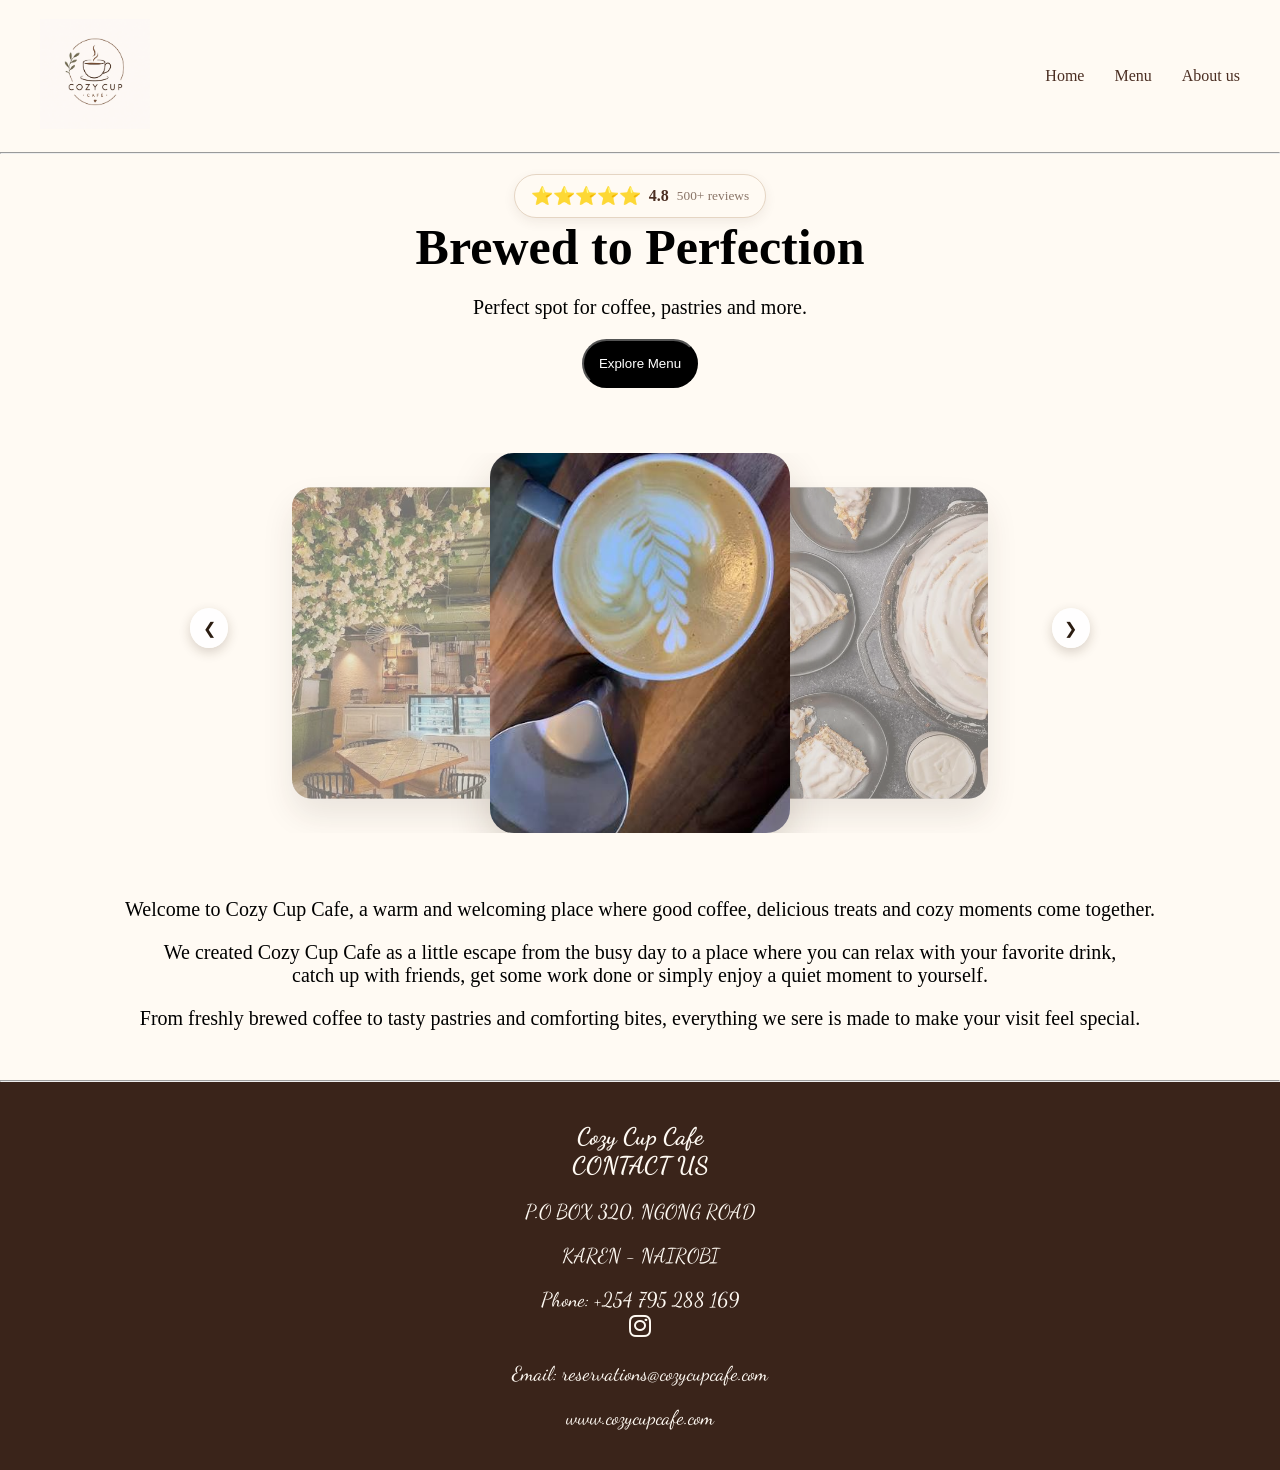
<file: index.html>
<!DOCTYPE html>
<html lang="en">
<head>
    <meta charset="UTF-8">
    <meta name="viewport" content="width=device-width, initial-scale=1.0">
    <title>Cozy cafe simulator</title>
    <link rel="stylesheet" href="styles.css">
    <link href="https://fonts.googleapis.com/css2?family=Dancing+Script:wght@400;500;600;700&display=swap" rel="stylesheet">
    <link rel="stylesheet" href="https://cdnjs.cloudflare.com/ajax/libs/font-awesome/6.5.2/css/all.min.css">
</head>
<body>
    <header class="navbar">
        <nav>
            <a class="logo" href="index.html">
                <img src="./images/cafelogo-png.png" alt="cozy cup cafe logo">
            </a>
            <ul class="nav-menu">
                <li><a href="index.html">Home</a></li>
                <li><a href="menu.html">Menu</a></li>
                <li><a href="#about">About us</a></li>
            </ul>
        </nav>
    </header>
    <hr>
    <div class="rating-container">
        <div class="rating-badge">
            <span>⭐⭐⭐⭐⭐</span>
            <strong>4.8</strong>
            <small>500+ reviews</small>
        </div>
    </div>
    <h1>Brewed to Perfection</h1>
    <p>Perfect spot for coffee, pastries and more.</p>
    <div class="button-container">
        <button class="exploreBtn">Explore Menu</button>
    </div>

    <section class="carousel">
        <button class="carousel-btn prev" id="prevBtn">&#10094;</button>

        <div class="carousel-container">
            <div class="carousel-track" id="carouselTrack">

                <div class="carousel-card">
                    <img src="./images/cappucino.jpeg" alt="cappuccino">
                </div>

                <div class="carousel-card">
                    <img src="./images/cinammonrolls.jpeg" alt="cinammonrolls">
                </div>

                <div class="carousel-card">
                    <img src="./images/hotcocoa.jpeg" alt="hotcocoa">
                </div>

                <div class="carousel-card">
                    <img src="./images/coffeestation.jpeg" alt="the coffee station">
                </div>

                <div class="carousel-card">
                    <img src="./images/cafeview.jpeg" alt="view of the cafe">
                </div>

            </div>
        </div>

        <button class="carousel-btn next" id="nextBtn">&#10095;</button>
    </section>

    <section class="about" id="about">
        <p>Welcome to Cozy Cup Cafe, a warm and welcoming place where good coffee, delicious treats and cozy moments come together.</p>
        <p>We created Cozy Cup Cafe as a little escape from the busy day to a place where you can relax with your favorite drink,
            <br> catch up with friends, get some work done or simply enjoy a quiet moment to yourself.</p>
        <p>From freshly brewed coffee to tasty pastries and comforting bites, everything we sere is made to make your visit feel special. </p>
    </section>

    <hr>

    <footer>
        <h2>Cozy Cup Cafe</h2>
        <h2>CONTACT US</h2>
        <p>P.O BOX 320, NGONG ROAD</p>
        <p>KAREN - NAIROBI</p>
        <p>Phone: +254 795 288 169</p>
        <a href="https://www.instagram.com/nel.i.ma" target="_blank">
            <i class="fa-brands fa-instagram"></i>
        </a>
        <p>Email: reservations@cozycupcafe.com</p>
        <p>www.cozycupcafe.com</p> 
    </footer>
<script src="index.js"></script>
</body>
</html>
</file>
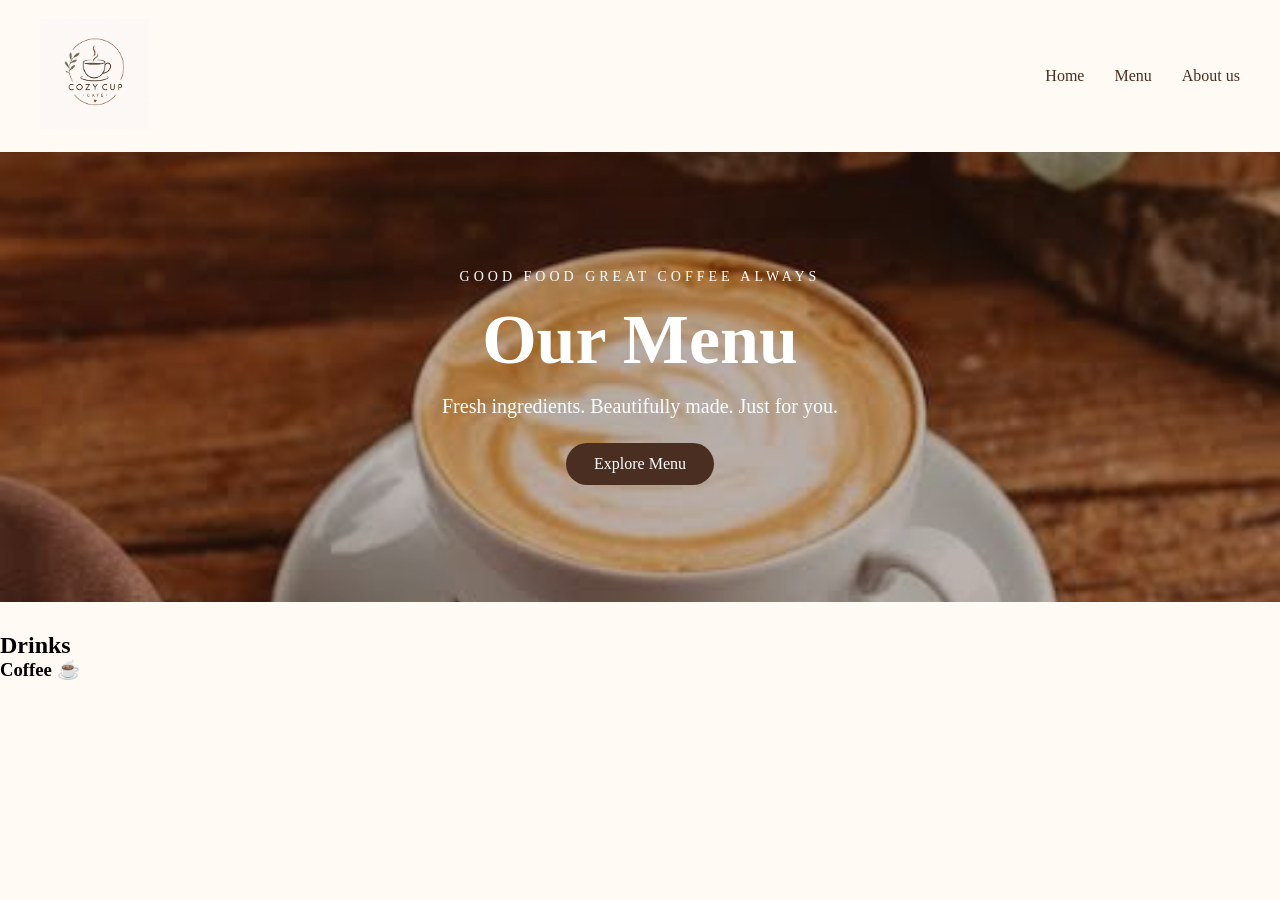
<file: menu.html>
<!DOCTYPE html>
<html lang="en">
<head>
    <meta charset="UTF-8">
    <meta name="viewport" content="width=device-width, initial-scale=1.0">
    <title>Menu</title>
    <link rel="stylesheet" href="styles2.css">
</head>
<body>
    <header class="navbar">
        <nav>
            <a class="logo" href="index.html">
                <img src="./images/cafelogo-png.png" alt="cozy cup cafe logo">
            </a>
            <ul class="nav-menu">
                <li><a href="index.html">Home</a></li>
                <li><a href="menu.html">Menu</a></li>
                <li><a href="#about">About us</a></li>
            </ul>
        </nav>
    </header>
    
    <section class="menu-hero">
        <div class="hero-content">
            <p>GOOD FOOD GREAT COFFEE ALWAYS</p>
            <h1>Our Menu</h1>
            <p class="hero-subtitle">
                Fresh ingredients. Beautifully made. Just for you.
            </p>
            <a href="#menu" class="hero-button">Explore Menu</a>
        </div>
    </section>

    <section class="menu-content">
        <div class="drinks">
            <h2>Drinks</h2>
            <h3>Coffee ☕</h3>
        </div>
    </section>
</body>
</html>
</file>
<file: styles.css>
* {
    margin: 0;
    padding: 0;
    box-sizing: border-box;
}

body {
    background-color: #FFFAF3;
}

.navbar{
    padding: 19px 40px;
    background-color: #FFFAF3;
}

.navbar nav{
    display: flex;
    align-items: center;
    justify-content: space-between;
}

.logo img{
    width: 110px;
    height: auto;
    flex-shrink: 0;
}

.nav-menu{
    display: flex;
    gap: 30px;
    list-style: none;
    margin: 0;
    padding: 0;
}

.nav-menu a{
    text-decoration: none;
    color: #4B2E22;
    font-size: 16px;
    font-weight: 500;
}

.nav-menu a:hover {
    color: #9A6B4F;
    cursor: pointer;
}

.rating-container{
    display: flex;
    justify-content: center;
    margin-top: 20px;
}

.rating-badge{
    display: inline-flex;
    align-items: center;
    gap: 8px;
    padding: 10px 16px;
    background: #FFFAF3;
    border: 1px solid #E5D5C3;
    border-radius: 30px;
    color: #4B2E22;
    box-shadow: 0 4px 12px rgba(75, 46, 34, 0.08);
}

.rating-badge span {
    font-size: 18px;
}

.rating-badge strong{
    font-size: 16px;
}

.rating-badge small {
    color: #8A7568;
}

h1{
    font-size: 50px;
    text-align: center;
}
p{
    font-size: 20px;
    text-align: center;
    margin-top: 20px;
}

.button-container{
    display: flex;
    justify-content: center;
    align-items: center;
    margin-bottom: 50px;
    margin-top: 20px;
}

.exploreBtn{
    background-color: #000000;
    border-radius: 30px;
    color: white;
    padding: 15px;
}

.exploreBtn:hover {
    background-color: #8A7568;
    cursor: pointer;
}

.carousel {
  position: relative;
  display: flex;
  align-items: center;
  justify-content: center;
  width: 100%;
  max-width: 900px;
  height: 380px;
  margin: 0 auto;
  margin-bottom: 30px;
}

.carousel-container {
  position: relative;
  width: 100%;
  height: 100%;
  overflow: hidden; /* clip cards that sit fully offscreen */
  margin-top: 30px;
}

.carousel-track {
  position: relative;
  width: 100%;
  height: 100%;
}

/* ---------- Cards ---------- */
.carousel-card {
  position: absolute;
  top: 50%;
  left: 50%;
  width: 300px;
  height: 380px;
  border-radius: 24px;
  overflow: hidden;
  background: #ddd;
  box-shadow: 0 20px 40px rgba(60, 40, 20, 0.18);
  transition:
    transform 0.5s cubic-bezier(0.22, 1, 0.36, 1),
    opacity 0.5s ease,
    filter 0.5s ease,
    z-index 0s 0.25s;
}

.carousel-card img {
  width: 100%;
  height: 100%;
  object-fit: cover;
  display: block;
}

/* Position variants — toggled via data-pos, set by script.js */
.carousel-card[data-pos="center"] {
  transform: translate(-50%, -50%) scale(1);
  z-index: 3;
  opacity: 1;
  filter: brightness(1);
}
.carousel-card[data-pos="left"] {
  transform: translate(-125%, -50%) scale(0.82);
  z-index: 2;
  opacity: 0.55;
  filter: brightness(0.85);
}
.carousel-card[data-pos="right"] {
  transform: translate(25%, -50%) scale(0.82);
  z-index: 2;
  opacity: 0.55;
  filter: brightness(0.85);
}
.carousel-card[data-pos="hidden"] {
  transform: translate(-50%, -50%) scale(0.7);
  z-index: 1;
  opacity: 0;
  pointer-events: none;
}

/* ---------- Nav arrows ---------- */
.carousel-btn {
  position: relative;
  width: 40px;
  height: 40px;
  border-radius: 50%;
  border: none;
  background: rgba(255, 255, 255, 0.9);
  box-shadow: 0 4px 12px rgba(60, 40, 20, 0.2);
  display: flex;
  align-items: center;
  justify-content: center;
  cursor: pointer;
  z-index: 4;
  font-size: 16px;
  color: #2b1c10;
  transition: transform 0.15s ease, background 0.15s ease;
}
.carousel-btn:hover {
  background: #fff;
}
.carousel-btn:active {
  transform: scale(0.92);
}
.carousel-btn.prev { margin-right: -20px; }
.carousel-btn.next { margin-left: -20px; }

.about{
    margin-top: 80px;
    margin-bottom: 50px;

}






footer {
    background-color: #3A241A;
    color: #FFFAF3;
    padding: 40px 50px;
    text-align: center;
    font-family: "Dancing Script", cursive;
}

footer a {
    color: #FFFAF3;
    font-size: 25px;
    text-decoration: none;
}

footer a:hover {
    color: #9A6B4F;
}
</file>
<file: styles2.css>
* {
    margin: 0;
    padding: 0;
    box-sizing: border-box;
}

body {
    background-color: #FFFAF3;
}

.navbar{
    padding: 19px 40px;
    background-color: #FFFAF3;
}

.navbar nav{
    display: flex;
    align-items: center;
    justify-content: space-between;
}

.logo img{
    width: 110px;
    height: auto;
    flex-shrink: 0;
}

.nav-menu{
    display: flex;
    gap: 30px;
    list-style: none;
    margin: 0;
    padding: 0;
}

.nav-menu a{
    text-decoration: none;
    color: #4B2E22;
    font-size: 16px;
    font-weight: 500;
}

.nav-menu a:hover {
    color: #9A6B4F;
    cursor: pointer;
}

.menu-hero {
    height: 450px;
    background-image: url("./images/hero-image.jpeg");
    background-size: cover;
    background-position: center;
    display: flex;
    align-items: center;
    justify-content: center;
    text-align: center;
    position: relative;
    margin-bottom: 30px;
}

.menu-hero::before {
    content: "";
    position: absolute;
    inset: 0;
    background: rgba(60, 35, 25, 0.35);
}

.hero-content{
    position: relative;
    color: white;
    max-width: 700px;
}

.hero-content > p:first-child {
    font-size: 14px;
    letter-spacing: 4px;
    margin-bottom: 15px;
}

.hero-content h1{
    font-size: 70px;
    margin: 0;
    font-family: Georgia, serif;
}

.hero-subtitle {
    font-size: 20px;
    margin: 15px 0 25px;
}

.hero-button {
    display: inline-block;
    background-color: #4B2E22;
    color: white;
    padding: 12px 28px;
    border-radius: 25px;
    text-decoration: none;
    transition: 0.3s;
}

.hero-button:hover{
    background-color: #9A6B4F;
    cursor: pointer;
}
</file>
